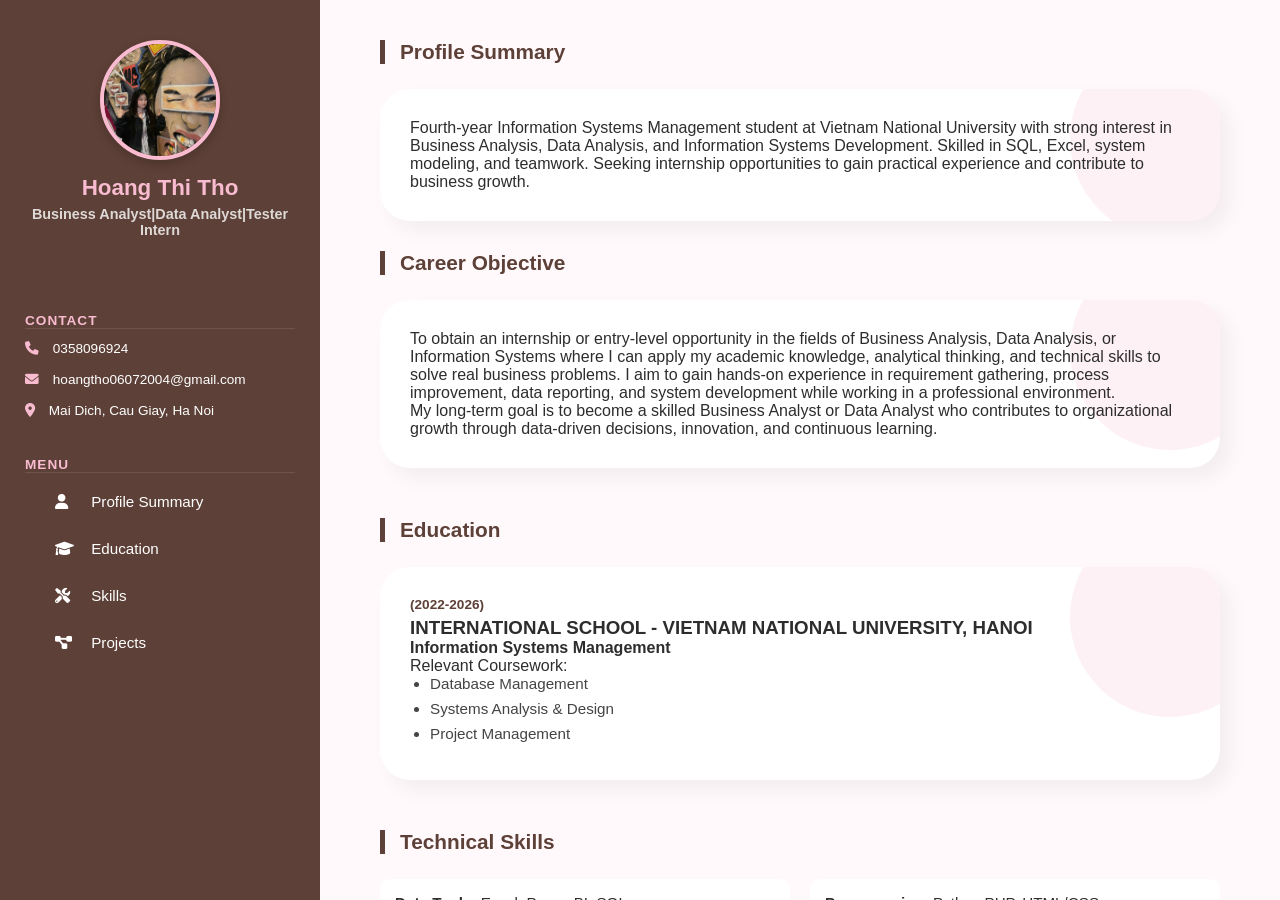
<file: index.html>
<!DOCTYPE html>
<html lang="en">
<head>
    <meta charset="UTF-8">
    <meta name="viewport" content="width=device-width, initial-scale=1.0">
    <title>Portfolio | Hoang Thi Tho</title>
    <link rel="stylesheet" href="style.css">
    <link rel="stylesheet" href="https://cdnjs.cloudflare.com/ajax/libs/font-awesome/6.0.0/css/all.min.css">
</head>
<body>

    <div class="cv-container">
        <aside class="sidebar">
            <div class="profile-section">
                <img src="ảnh.jpg" alt="Hoang Thi Tho" class="profile-img">
                <h1 class="name">Hoang Thi Tho</h1>
                <p class="title">Business Analyst|Data Analyst|Tester Intern</p>
            </div>

            <div class="contact-box">
                <h2 class="sidebar-title">Contact</h2>
                <p><i class="fas fa-phone"></i> 0358096924</p>
                <p><i class="fas fa-envelope"></i> hoangtho06072004@gmail.com</p>
                <p><i class="fas fa-map-marker-alt"></i> Mai Dich, Cau Giay, Ha Noi</p>
            </div>

            <nav class="nav-menu">
                <h2 class="sidebar-title">Menu</h2>
                <ul>
                    <li><a href="#summary"><i class="fas fa-user"></i> Profile Summary</a></li>
                    <li><a href="#education"><i class="fas fa-graduation-cap"></i> Education</a></li>
                    <li><a href="#skills"><i class="fas fa-tools"></i> Skills</a></li>
                    <li><a href="#projects"><i class="fas fa-project-diagram"></i> Projects</a></li>
                </ul>
            </nav>
        </aside>

        <main class="main-content">
            <section id="summary" class="detail-section">
                <h2 class="main-title">Profile Summary</h2>
                <div class="content-card">
                    <p>Fourth-year Information Systems Management student at Vietnam National University with strong interest in Business Analysis, Data Analysis, and Information Systems Development. Skilled in SQL, Excel, system modeling, and teamwork. Seeking internship opportunities to gain practical experience and contribute to business growth.</p>
                </div>
                
                <h2 class="main-title">Career Objective</h2>
                <div class="content-card highlight">
                    <p>To obtain an internship or entry-level opportunity in the fields of Business Analysis, Data Analysis, or Information Systems where I can apply my academic knowledge, analytical thinking, and technical skills to solve real business problems. I aim to gain hands-on experience in requirement gathering, process improvement, data reporting, and system development while working in a professional environment.</p>
                    <p>My long-term goal is to become a skilled Business Analyst or Data Analyst who contributes to organizational growth through data-driven decisions, innovation, and continuous learning.</p>
                </div>
            </section>

            <section id="education" class="detail-section">
                <h2 class="main-title">Education</h2>
                <div class="content-card">
                    <span class="date">(2022-2026)</span>
                    <h3>INTERNATIONAL SCHOOL - VIETNAM NATIONAL UNIVERSITY, HANOI</h3>
                    <p><strong>Information Systems Management</strong></p>
                    <p>Relevant Coursework:</p>
                    <ul>
                        <li>Database Management</li>
                        <li>Systems Analysis & Design</li>
                        <li>Project Management</li>
                    </ul>
                </div>
            </section>

            <section id="skills" class="detail-section">
                <h2 class="main-title">Technical Skills</h2>
                <div class="skills-grid">
                    <div class="skill-item"><strong>Data Tools:</strong> Excel, Power BI, SQL</div>
                    <div class="skill-item"><strong>Programming:</strong> Python,PHP, HTML/CSS</div>
                    <div class="skill-item"><strong>Database:</strong> MySQL, SQL Server</div>
                    <div class="skill-item"><strong>Business Analysis:</strong> UML, Use Case, Flowchart</div>
                    <div class="skill-item"><strong>Tools:</strong> Figma, GitHub, Microsoft Office</div>
                    <div class="skill-item"><strong>Soft Skills:</strong> Communication, Teamwork, Problem Solving</div>
                </div>
                
                <div class="content-card" style="margin-top: 20px;">
                    <h3 style="font-size: 1rem; color: #5D4037; margin-bottom: 10px;">Certifications</h3>
                    <ul>
                        <li>MOS - Microsoft Office</li>
                        <li>B2 Aptis</li>
                        <li>HSK4</li>
                    </ul>
                </div>
            </section>

            <section id="projects" class="detail-section">
                <h2 class="main-title">Projects</h2>
                
                <div class="project-detail">
                    <span class="date">(2025-2026)</span>
                    <h3><a href="https://github.com/XunHan666/Web-2" target="_blank" style="text-decoration: none; color: inherit;">LIBRARY SYSTEM MANAGEMENT</a></h3>
                    
                    <ul>
                        <li>Gathered requirements and documented business needs </li>
                        <li>Designed process workflows and functional specifications </li>
                        <li>Designed Use Case, BPMN, Activity Diagram</li>
                        <li>Design UI with index(HTML) and CSS</li>
                        <li>Design over 15 testcases for key modules including Login, Book Management, Borrow/Return Books, and User Management.</li>
                    </ul>
                </div>
<div class="content-card project-card-new">
    <div class="project-header">
        <span class="date">(2026)</span>
        <h3>
            <a href="https://github.com/tungxtnd/Shop-Bakery"
               target="_blank"
               style="text-decoration: none; color: inherit;">
                Bakery Management System (BMS)
            </a>
        </h3>
    </div>

    <div class="project-body">
        <div class="project-text">
            <p>
                Developed an integrated governance platform to synchronize
                e-commerce operations with internal supply chain management.
            </p>

            <ul>
                <li><strong>Methodology:</strong> Implemented a comprehensive 4-phase development lifecycle: Requirements Analysis, System Design, Implementation, and Testing.</li>
                <li><strong>Structure:</strong> Architected a robust system framework ensuring seamless integration between the customer storefront and back-office inventory.</li>
                <li><strong>Process Flow:</strong> Visualized operational workflows to optimize data synchrony and enhance the overall user experience.</li>
            </ul>
        </div>
    </div>
</div>
                <div class="project-detail">
                    <span class="date">(2023-2024)</span>
                    <h3><a href="https://github.com/" target="_blank" style="text-decoration: none; color: inherit;">HOSPITAL MANAGEMENT SYSTEM</a></h3>
                    <ul>
                        <li>Draw Class Diagram</li>
                        <li>Support with Database</li>
                        <li>Draw Activity Diagram</li>
                        <li>Write Function and Non-Function requirement</li>
                    </ul>
                </div>

                <div class="project-detail">
                    <span class="date">(2026)</span>
                    <h3><a href="https://github.com/THO-lino/ThuanLienmartHY-web" target="_blank" style="text-decoration: none; color: inherit;">BUILDING INVENTORY MANAGEMENT SYSTEM FOR THUAN LIEN SUPERMARKET</a></h3>
                    <ul>
                        <li>Business analyst tasks: Design UML, ERD, User Roles, BPMN, Process Flows </li>
                        <li>User Interface and Back-end Code</li>
                        <li>Draw FBS Flow and Non-FBS Flow also Diagram</li>
                        <li>Built system prototype using Figma</li>
                        <li>Design more than 10 testcases for each module, total more than 50 testcases</li>
                    </ul>
                </div>

</div>
</body>
</html>
</file>
<file: style.css>
/* Bảng màu Hồng & Nâu */
:root {
    --taskboard-brown: #5D4037; /* Nâu chủ đạo sidebar */
    --taskboard-dark: #3E2723;  /* Nâu đậm khi hover */
    --bg-pink: #FCE4EC;         /* Hồng nền trang web */
    --content-pink: #F8BBD0;    /* Hồng nhấn mạnh */
    --white: #ffffff;
    --text-dark: #2D2D2D;
}

* { margin: 0; padding: 0; box-sizing: border-box; }

body {
    background-color: var(--bg-pink); /* Phông nền màu hồng */
    font-family: 'Segoe UI', Tahoma, Geneva, Verdana, sans-serif;
    color: var(--text-dark);
    display: flex;
    justify-content: center;
    overflow: hidden;
}

.cv-container {
    width: 100vw;
    height: 100vh;
    display: grid;
    grid-template-columns: 320px 1fr;
    box-shadow: 0 0 30px rgba(0,0,0,0.1);
}

/* Sidebar - Taskboard màu Nâu */
.sidebar {
    background-color: var(--taskboard-brown);
    padding: 40px 25px;
    color: var(--white);
    display: flex;
    flex-direction: column;
    z-index: 10;
}

.photo-placeholder {
    width: 110px;
    height: 110px;
    background: var(--taskboard-dark);
    border: 3px solid var(--content-pink);
    border-radius: 50%;
    margin: 0 auto 20px;
    display: flex;
    align-items: center;
    justify-content: center;
    color: var(--content-pink);
    font-size: 2.5rem;
}

.name { color: var(--content-pink); font-size: 1.4rem; text-align: center; margin-bottom: 5px; }
.title { color: var(--white); opacity: 0.8; font-size: 0.9rem; text-align: center; margin-bottom: 30px; font-weight: bold; }

.sidebar-title { 
    font-size: 0.85rem; 
    color: var(--content-pink); 
    margin: 25px 0 10px; 
    text-transform: uppercase; 
    border-bottom: 1px solid rgba(255,255,255,0.1);
    letter-spacing: 1px;
}

.nav-menu ul { list-style: none; }
.nav-menu li { margin-bottom: 10px; }
.nav-menu a {
    text-decoration: none;
    color: var(--white);
    font-weight: 500;
    transition: 0.3s;
    display: block;
    padding: 10px;
    border-radius: 8px;
}
.nav-menu a:hover, .nav-menu a.active { 
    background: var(--taskboard-dark); 
    color: var(--content-pink); 
    padding-left: 20px;
}
.nav-menu a i { margin-right: 12px; width: 20px; }

.contact-box p { font-size: 0.85rem; margin-bottom: 12px; line-height: 1.4; }
.contact-box i { color: var(--content-pink); margin-right: 10px; }

/* Nội dung bên phải phông nền hồng nhẹ */
.main-content {
    padding: 40px 60px;
    overflow-y: auto;
    scroll-behavior: smooth;
    background-color: #FFF9FB; /* Màu hồng cực nhẹ để dễ đọc văn bản */
}

.detail-section {
    min-height: auto;
    margin-bottom: 50px;
}

.main-title {
    color: var(--taskboard-brown);
    border-left: 5px solid var(--taskboard-brown);
    padding-left: 15px;
    margin-bottom: 25px;
    font-size: 1.3rem;
}

.content-card, .project-detail {
    background: var(--white);
    padding: 25px;
    border-radius: 12px;
    box-shadow: 0 4px 15px rgba(0,0,0,0.03);
    margin-bottom: 25px;
    border: 1px solid var(--content-pink); /* Viền hồng mảnh cho card */
}

.date { font-weight: bold; color: var(--taskboard-brown); font-size: 0.85rem; display: block; margin-bottom: 5px; }

.skills-grid {
    display: grid;
    grid-template-columns: 1fr 1fr;
    gap: 20px;
}

.skill-item {
    background: var(--white);
    padding: 15px;
    border-radius: 10px;
    border-bottom: 4px solid var(--content-pink);
    font-size: 0.95rem;
}

ul { padding-left: 20px; color: #444; }
li { margin-bottom: 8px; font-size: 0.95rem; }

/* Phần Responsive đã được chuyển xuống cuối file */
/* Tùy chỉnh ảnh Profile */
.profile-img {
    width: 120px;
    height: 120px;
    object-fit: cover; /* Giữ tỉ lệ ảnh không bị méo */
    border-radius: 50%; /* Tạo hình tròn */
    border: 4px solid var(--content-pink); /* Viền màu hồng nhấn mạnh */
    margin: 0 auto 15px;
    display: block;
    box-shadow: 0 4px 10px rgba(0,0,0,0.2);
}

/* Căn chỉnh lại khối profile */
.profile-section {
    text-align: center;
    margin-bottom: 20px;
}
.content-card {
    background: #ffffff;
    border-radius: 30px; /* Bo góc tròn hơn như mẫu */
    padding: 30px;
    margin-bottom: 30px;
    border: none;
    position: relative;
    overflow: hidden;
    box-shadow: 10px 10px 20px rgba(0,0,0,0.05);
}

/* Tạo một mảng màu trang trí phía sau ảnh hoặc nội dung */
.content-card {
    background: #ffffff;
    border-radius: 30px;
    padding: 30px;
    margin-bottom: 30px;
    border: none;
    position: relative; /* Quan trọng để định vị các phần tử con */
    overflow: hidden;
    box-shadow: 10px 10px 20px rgba(0,0,0,0.05);
    z-index: 1; /* Tạo một ngữ cảnh xếp chồng mới cho card */
}

.content-card::before {
    content: "";
    position: absolute;
    top: -50px;
    right: -50px;
    width: 200px;
    height: 200px;
    background: var(--bg-pink);
    border-radius: 50%;
    z-index: -1; /* Đẩy lớp trang trí này xuống dưới cùng của card */
    opacity: 0.5;
}

/* Đảm bảo tất cả nội dung bên trong card nằm trên lớp trang trí */
.content-card * {
    position: relative;
    z-index: 2;
}
/* Responsive cho Tablet và Điện thoại */
@media (max-width: 900px) {
    body { 
        overflow: auto; 
        display: block;
    }
    .cv-container { 
        display: flex; 
        flex-direction: column;
        height: auto; 
        min-height: 100vh;
    }
    .sidebar { 
        width: 100%; 
        height: auto; 
        padding: 30px 20px;
    }
    .main-content { 
        width: 100%; 
        padding: 30px 20px;
        overflow-y: visible;
    }
    .skills-grid {
        grid-template-columns: 1fr; /* Kỹ năng hiển thị 1 cột trên màn hình nhỏ */
    }
}

@media (max-width: 480px) {
    .sidebar { padding: 20px 15px; }
    .main-content { padding: 20px 15px; }
    .name { font-size: 1.2rem; }
    .title { font-size: 0.85rem; margin-bottom: 20px; }
    .photo-placeholder { width: 90px; height: 90px; font-size: 2rem; margin-bottom: 15px; }
    .profile-img { width: 100px; height: 100px; margin-bottom: 10px; }
    .main-title { font-size: 1.1rem; margin-bottom: 15px; }
    .content-card, .project-detail { padding: 20px; margin-bottom: 20px; }
    .nav-menu a { padding: 8px; font-size: 0.95rem; }
    .contact-box p { font-size: 0.8rem; }
}
</file>
